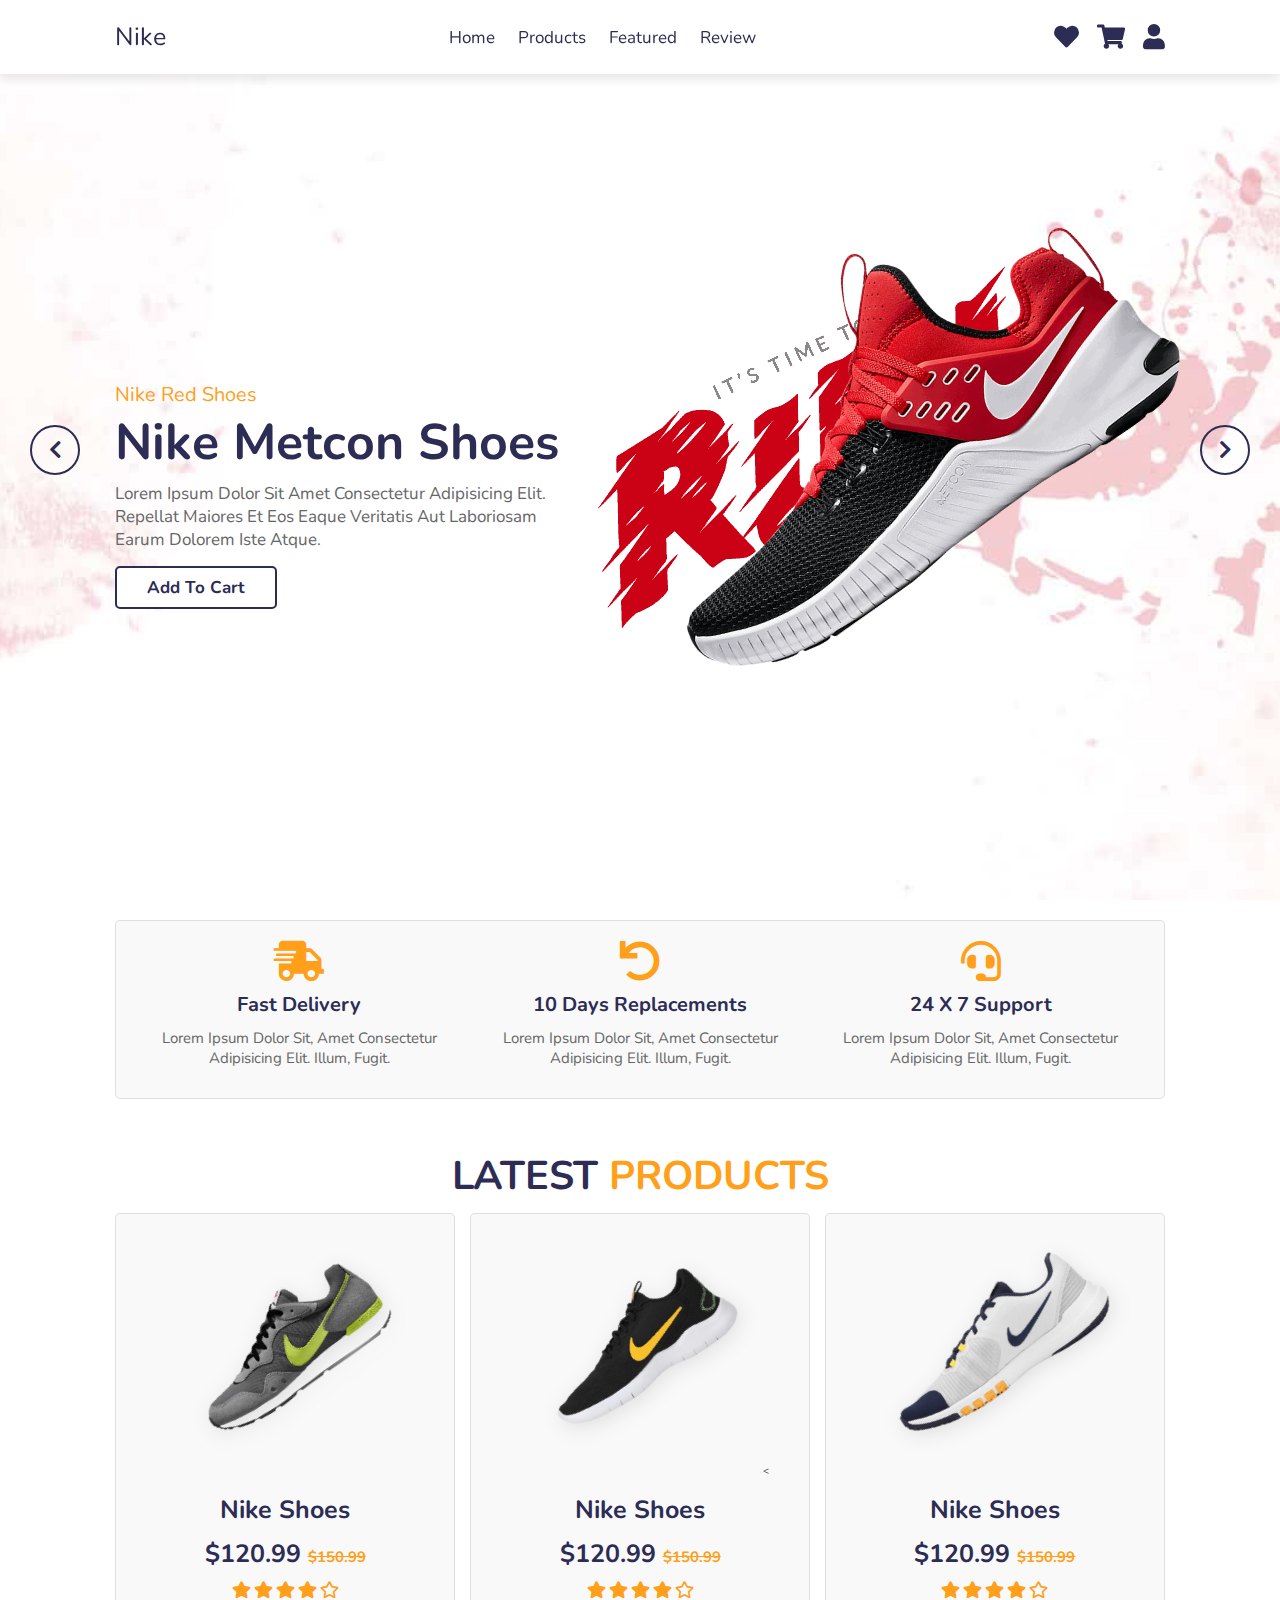
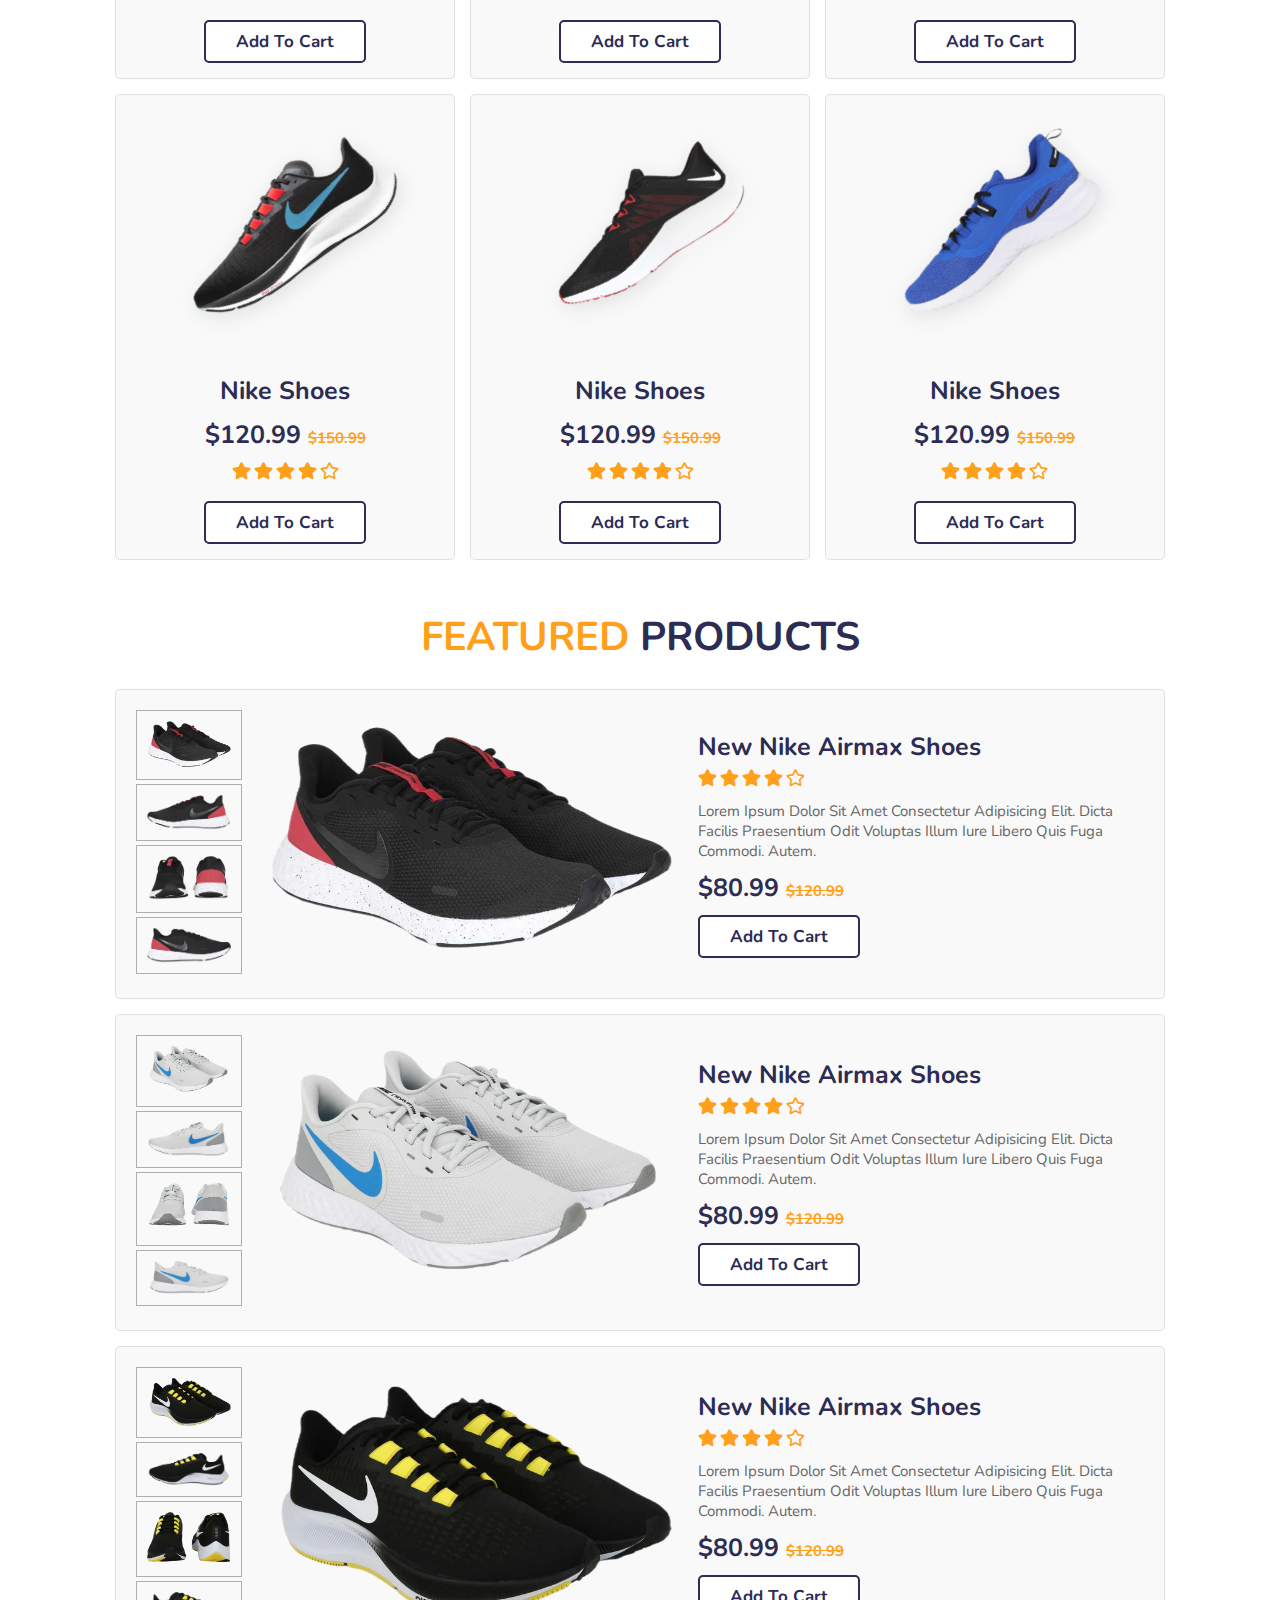
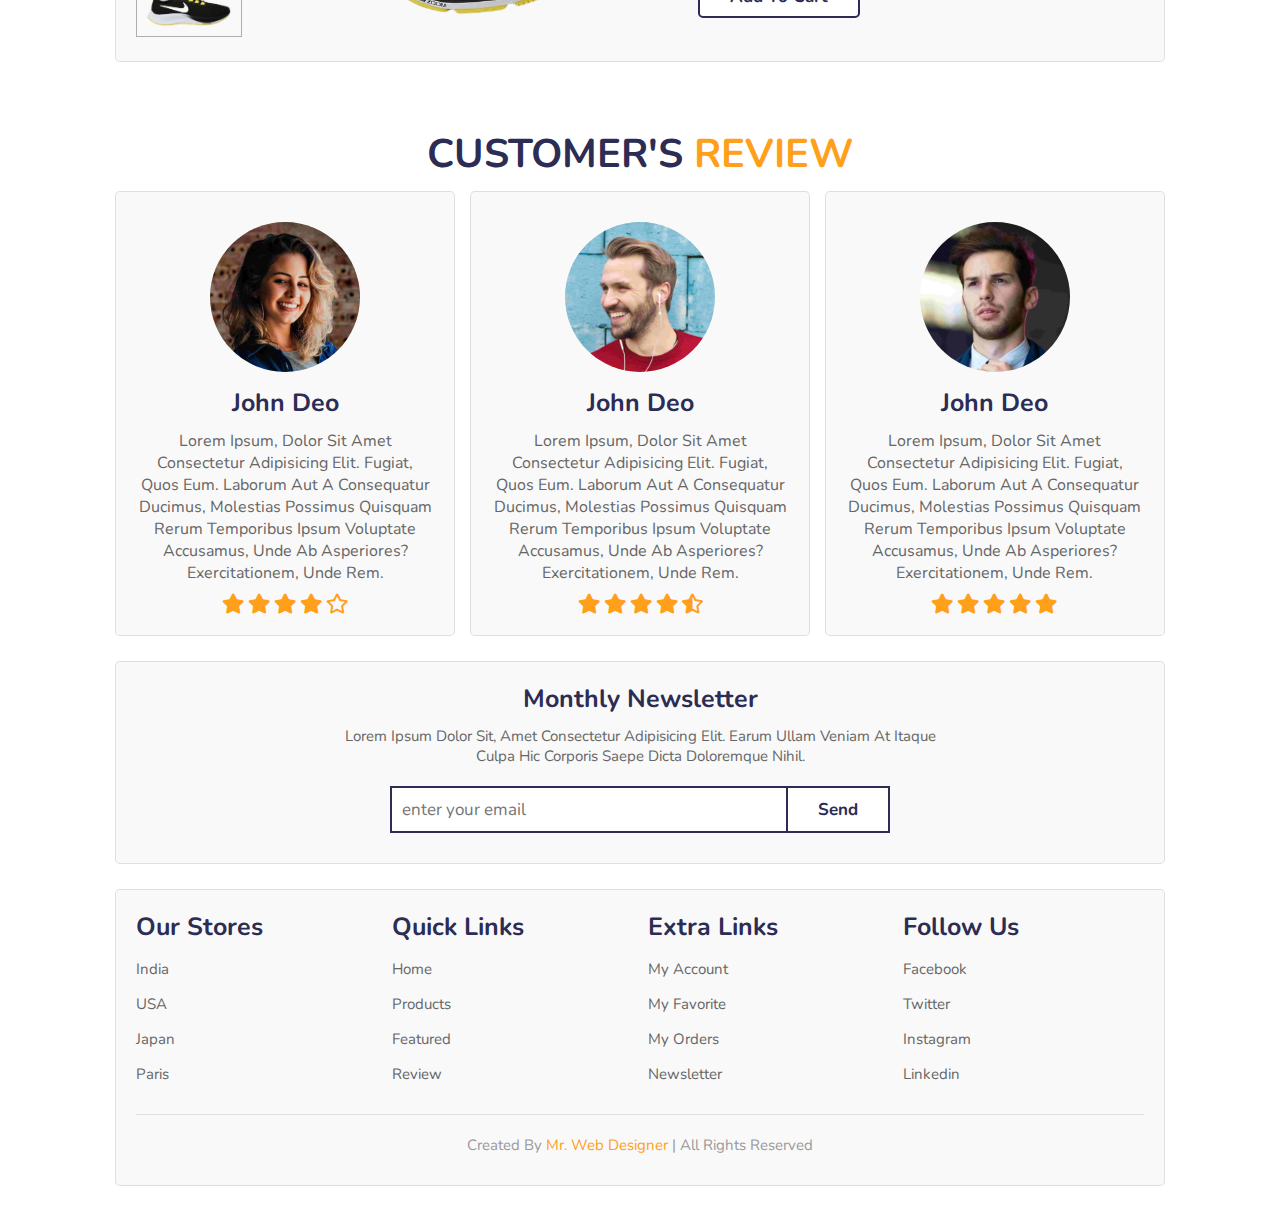
<file: index.html>
<!DOCTYPE html>
<html lang="en">
<head>
    <meta charset="UTF-8">
    <meta name="viewport" content="width=device-width, initial-scale=1.0">
    <title>complete responsive ecommerce website design tutorial</title>

    <!-- font awesome cdn link  -->
    <link rel="stylesheet" href="https://cdnjs.cloudflare.com/ajax/libs/font-awesome/5.15.3/css/all.min.css">

    <!-- custom css file link  -->
    <link rel="stylesheet" href="style.css">

</head>
<body>

<!-- header section starts  -->

<header>

    <div id="menu-bar" class="fas fa-bars"></div>

    <a href="#" class="logo">nike</a>

    <nav class="navbar">
        <a href="#home">home</a>
        <a href="#products">products</a>
        <a href="#featured">featured</a>
        <a href="#review">review</a>
    </nav>

    <div class="icons">
        <a href="#" class="fas fa-heart"></a>
        <a href="#" class="fas fa-shopping-cart"></a>
        <a href="#" class="fas fa-user"></a>
    </div>

</header>

<!-- header section ends -->

<!-- home section starts  -->

<section class="home" id="home">

    <div class="slide-container active">
        <div class="slide">
            <div class="content">
                <span>nike red shoes</span>
                <h3>nike metcon shoes</h3>
                <p>Lorem ipsum dolor sit amet consectetur adipisicing elit. Repellat maiores et eos eaque veritatis aut laboriosam earum dolorem iste atque.</p>
                <a href="#" class="btn">add to cart</a>
            </div>
            <div class="image">
                <img src="images\home-shoe-1.png" class="shoe" alt="">
                <img src="images\home-text-1.png" class="text" alt="">
            </div>
        </div>
    </div>

    <div class="slide-container">
        <div class="slide">
            <div class="content">
                <span>nike blue shoes</span>
                <h3>nike metcon shoes</h3>
                <p>Lorem ipsum dolor sit amet consectetur adipisicing elit. Repellat maiores et eos eaque veritatis aut laboriosam earum dolorem iste atque.</p>
                <a href="#" class="btn">add to cart</a>
            </div>
            <div class="image">
                <img src="images\home-shoe-2.png" class="shoe" alt="">
                <img src="images\home-text-2.png" class="text" alt="">
            </div>
        </div>
    </div>

    <div class="slide-container">
        <div class="slide">
            <div class="content">
                <span>nike yellow shoes</span>
                <h3>nike metcon shoes</h3>
                <p>Lorem ipsum dolor sit amet consectetur adipisicing elit. Repellat maiores et eos eaque veritatis aut laboriosam earum dolorem iste atque.</p>
                <a href="#" class="btn">add to cart</a>
            </div>
            <div class="image">
                <img src="images\home-shoe-3.png" class="shoe" alt="">
                <img src="images\home-text-3.png" class="text" alt="">
            </div>
        </div>
    </div>

    <div id="prev" class="fas fa-chevron-left" onclick="prev()"></div>
    <div id="next" class="fas fa-chevron-right" onclick="next()"></div>

</section>

<!-- home section ends -->

<!-- service section starts  -->

<section class="service">

    <div class="box-container">

        <div class="box">
            <i class="fas fa-shipping-fast"></i>
            <h3>fast delivery</h3>
            <p>Lorem ipsum dolor sit, amet consectetur adipisicing elit. Illum, fugit.</p>
        </div>

        <div class="box">
            <i class="fas fa-undo"></i>
            <h3>10 days replacements</h3>
            <p>Lorem ipsum dolor sit, amet consectetur adipisicing elit. Illum, fugit.</p>
        </div>

        <div class="box">
            <i class="fas fa-headset"></i>
            <h3>24 x 7 support</h3>
            <p>Lorem ipsum dolor sit, amet consectetur adipisicing elit. Illum, fugit.</p>
        </div>

    </div>

</section>

<!-- service section ends -->

<!-- products section starts  -->

<section class="products" id="products">

    <h1 class="heading"> latest <span>products</span> </h1>

    <div class="box-container">

        <div class="box">
            <div class="icons">
                <a href="#" class="fas fa-heart"></a>
                <a href="#" class="fas fa-share"></a>
                <a href="#" class="fas fa-eye"></a>
            </div>
            <img src="images/product-1.png" alt="">
            <div class="content">
                <h3>nike shoes</h3>
                <div class="price">$120.99 <span>$150.99</span></div>
                <div class="stars">
                    <i class="fas fa-star"></i>
                    <i class="fas fa-star"></i>
                    <i class="fas fa-star"></i>
                    <i class="fas fa-star"></i>
                    <i class="far fa-star"></i>
                </div>
                <a href="#" class="btn">add to cart</a>
            </div>
        </div>

        <div class="box">
            <div class="icons">
                <a href="#" class="fas fa-heart"></a>
                <a href="#" class="fas fa-share"></a>
                <a href="#" class="fas fa-eye"></a>
            </div>
            <img src="images/product-2.png" alt="">
            <<div class="content">
                <h3>nike shoes</h3>
                <div class="price">$120.99 <span>$150.99</span></div>
                <div class="stars">
                    <i class="fas fa-star"></i>
                    <i class="fas fa-star"></i>
                    <i class="fas fa-star"></i>
                    <i class="fas fa-star"></i>
                    <i class="far fa-star"></i>
                </div>
                <a href="#" class="btn">add to cart</a>
            </div>
        </div>

        <div class="box">
            <div class="icons">
                <a href="#" class="fas fa-heart"></a>
                <a href="#" class="fas fa-share"></a>
                <a href="#" class="fas fa-eye"></a>
            </div>
            <img src="images/product-3.png" alt="">
            <div class="content">
                <h3>nike shoes</h3>
                <div class="price">$120.99 <span>$150.99</span></div>
                <div class="stars">
                    <i class="fas fa-star"></i>
                    <i class="fas fa-star"></i>
                    <i class="fas fa-star"></i>
                    <i class="fas fa-star"></i>
                    <i class="far fa-star"></i>
                </div>
                <a href="#" class="btn">add to cart</a>
            </div>
        </div>

        <div class="box">
            <div class="icons">
                <a href="#" class="fas fa-heart"></a>
                <a href="#" class="fas fa-share"></a>
                <a href="#" class="fas fa-eye"></a>
            </div>
            <img src="images/product-4.png" alt="">
            <div class="content">
                <h3>nike shoes</h3>
                <div class="price">$120.99 <span>$150.99</span></div>
                <div class="stars">
                    <i class="fas fa-star"></i>
                    <i class="fas fa-star"></i>
                    <i class="fas fa-star"></i>
                    <i class="fas fa-star"></i>
                    <i class="far fa-star"></i>
                </div>
                <a href="#" class="btn">add to cart</a>
            </div>
        </div>

        <div class="box">
            <div class="icons">
                <a href="#" class="fas fa-heart"></a>
                <a href="#" class="fas fa-share"></a>
                <a href="#" class="fas fa-eye"></a>
            </div>
            <img src="images/product-5.png" alt="">
            <div class="content">
                <h3>nike shoes</h3>
                <div class="price">$120.99 <span>$150.99</span></div>
                <div class="stars">
                    <i class="fas fa-star"></i>
                    <i class="fas fa-star"></i>
                    <i class="fas fa-star"></i>
                    <i class="fas fa-star"></i>
                    <i class="far fa-star"></i>
                </div>
                <a href="#" class="btn">add to cart</a>
            </div>
        </div>

        <div class="box">
            <div class="icons">
                <a href="#" class="fas fa-heart"></a>
                <a href="#" class="fas fa-share"></a>
                <a href="#" class="fas fa-eye"></a>
            </div>
            <img src="images/product-6.png" alt="">
            <div class="content">
                <h3>nike shoes</h3>
                <div class="price">$120.99 <span>$150.99</span></div>
                <div class="stars">
                    <i class="fas fa-star"></i>
                    <i class="fas fa-star"></i>
                    <i class="fas fa-star"></i>
                    <i class="fas fa-star"></i>
                    <i class="far fa-star"></i>
                </div>
                <a href="#" class="btn">add to cart</a>
            </div>
        </div>

    </div>

</section>

<!-- products section ends -->

<!-- featured section starts  -->

<section class="featured" id="featured">

    <h1 class="heading"> <span>featured</span> products </h1>

    <div class="row">
        <div class="image-container">
            <div class="small-image">
                <img src="images/f-img-1.1.png" class="featured-image-1" alt="">
                <img src="images/f-img-1.2.png" class="featured-image-1" alt="">
                <img src="images/f-img-1.3.png" class="featured-image-1" alt="">
                <img src="images/f-img-1.4.png" class="featured-image-1" alt="">
            </div>
            <div class="big-image">
                <img src="images/f-img-1.1.png" class="big-image-1" alt="">
            </div>
        </div>
        <div class="content">
            <h3>new nike airmax shoes</h3>
            <div class="stars">
                <i class="fas fa-star"></i>
                <i class="fas fa-star"></i>
                <i class="fas fa-star"></i>
                <i class="fas fa-star"></i>
                <i class="far fa-star"></i>
            </div>
            <p>Lorem ipsum dolor sit amet consectetur adipisicing elit. Dicta facilis praesentium odit voluptas illum iure libero quis fuga commodi. Autem.</p>
            <div class="price">$80.99 <span>$120.99</span></div>
            <a href="#" class="btn">add to cart</a>
        </div>
    </div>

    <div class="row">
        <div class="image-container">
            <div class="small-image">
                <img src="images/f-img-2.1.png" class="featured-image-2" alt="">
                <img src="images/f-img-2.2.png" class="featured-image-2" alt="">
                <img src="images/f-img-2.3.png" class="featured-image-2" alt="">
                <img src="images/f-img-2.4.png" class="featured-image-2" alt="">
            </div>
            <div class="big-image">
                <img src="images/f-img-2.1.png" class="big-image-2" alt="">
            </div>
        </div>
        <div class="content">
            <h3>new nike airmax shoes</h3>
            <div class="stars">
                <i class="fas fa-star"></i>
                <i class="fas fa-star"></i>
                <i class="fas fa-star"></i>
                <i class="fas fa-star"></i>
                <i class="far fa-star"></i>
            </div>
            <p>Lorem ipsum dolor sit amet consectetur adipisicing elit. Dicta facilis praesentium odit voluptas illum iure libero quis fuga commodi. Autem.</p>
            <div class="price">$80.99 <span>$120.99</span></div>
            <a href="#" class="btn">add to cart</a>
        </div>
    </div>

    <div class="row">
        <div class="image-container">
            <div class="small-image">
                <img src="images/f-img-3.1.png" class="featured-image-3" alt="">
                <img src="images/f-img-3.2.png" class="featured-image-3" alt="">
                <img src="images/f-img-3.3.png" class="featured-image-3" alt="">
                <img src="images/f-img-3.4.png" class="featured-image-3" alt="">
            </div>
            <div class="big-image">
                <img src="images/f-img-3.1.png" class="big-image-3" alt="">
            </div>
        </div>
        <div class="content">
            <h3>new nike airmax shoes</h3>
            <div class="stars">
                <i class="fas fa-star"></i>
                <i class="fas fa-star"></i>
                <i class="fas fa-star"></i>
                <i class="fas fa-star"></i>
                <i class="far fa-star"></i>
            </div>
            <p>Lorem ipsum dolor sit amet consectetur adipisicing elit. Dicta facilis praesentium odit voluptas illum iure libero quis fuga commodi. Autem.</p>
            <div class="price">$80.99 <span>$120.99</span></div>
            <a href="#" class="btn">add to cart</a>
        </div>
    </div>

</section>

<!-- featured section ends -->

<!-- review section starts  -->

<section class="review" id="review">

    <h1 class="heading"> customer's <span>review</span> </h1>

    <div class="box-container">

        <div class="box">
            <img src="images/pic1.png" alt="">
            <h3>john deo</h3>
            <p>Lorem ipsum, dolor sit amet consectetur adipisicing elit. Fugiat, quos eum. Laborum aut a consequatur ducimus, molestias possimus quisquam rerum temporibus ipsum voluptate accusamus, unde ab asperiores? Exercitationem, unde rem.</p>
            <div class="stars">
                <i class="fas fa-star"></i>
                <i class="fas fa-star"></i>
                <i class="fas fa-star"></i>
                <i class="fas fa-star"></i>
                <i class="far fa-star"></i>
            </div>
        </div>

        <div class="box">
            <img src="images/pic2.png" alt="">
            <h3>john deo</h3>
            <p>Lorem ipsum, dolor sit amet consectetur adipisicing elit. Fugiat, quos eum. Laborum aut a consequatur ducimus, molestias possimus quisquam rerum temporibus ipsum voluptate accusamus, unde ab asperiores? Exercitationem, unde rem.</p>
            <div class="stars">
                <i class="fas fa-star"></i>
                <i class="fas fa-star"></i>
                <i class="fas fa-star"></i>
                <i class="fas fa-star"></i>
                <i class="fas fa-star-half-alt"></i>
            </div>
        </div>

        <div class="box">
            <img src="images/pic3.png" alt="">
            <h3>john deo</h3>
            <p>Lorem ipsum, dolor sit amet consectetur adipisicing elit. Fugiat, quos eum. Laborum aut a consequatur ducimus, molestias possimus quisquam rerum temporibus ipsum voluptate accusamus, unde ab asperiores? Exercitationem, unde rem.</p>
            <div class="stars">
                <i class="fas fa-star"></i>
                <i class="fas fa-star"></i>
                <i class="fas fa-star"></i>
                <i class="fas fa-star"></i>
                <i class="fas fa-star"></i>
            </div>
        </div>

    </div>

</section>

<!-- review section ends -->

<!-- newsletter section starts  -->

<section class="newsletter">

    <div class="content">
        <h3>monthly newsletter</h3>
        <p>Lorem ipsum dolor sit, amet consectetur adipisicing elit. Earum ullam veniam at itaque culpa hic corporis saepe dicta doloremque nihil.</p>
        <form action="">
            <input type="email" placeholder="enter your email" class="box">
            <input type="submit" value="send" class="btn">
        </form>
    </div>

</section>

<!-- newsletter section ends -->

<!-- footer section  -->

<section class="footer">

    <div class="box-container">

        <div class="box">
            <h3>our stores</h3>
            <a href="#">india</a>
            <a href="#">USA</a>
            <a href="#">japan</a>
            <a href="#">paris</a>
        </div>

        <div class="box">
            <h3>quick links</h3>
            <a href="#">home</a>
            <a href="#">products</a>
            <a href="#">featured</a>
            <a href="#">review</a>
        </div>

        <div class="box">
            <h3>extra links</h3>
            <a href="#">my account</a>
            <a href="#">my favorite</a>
            <a href="#">my orders</a>
            <a href="#">newsletter</a>
        </div>

        <div class="box">
            <h3>follow us</h3>
            <a href="#">facebook</a>
            <a href="#">twitter</a>
            <a href="#">instagram</a>
            <a href="#">linkedin</a>
        </div>

        <div class="credit">created by <span> mr. web designer </span> | all rights reserved</div>

    </div>

</section>


















<!-- custom js file link  -->
<script src="script.js"></script>
    
</body>
</html>
</file>
<file: style.css>
@import url('https://fonts.googleapis.com/css2?family=Nunito:wght@200;300;400;600;700&display=swap');

:root{
  --black:#2c2c54;
  --orange:#ff9f1a;
}

*{
  font-family: 'Nunito', sans-serif;
  margin: 0; padding:0;
  box-sizing: border-box;
  outline: none; border:none;
  text-decoration: none;
  text-transform: capitalize;
  transition: all .2s linear;
}

html{
  font-size: 62.5%;
  overflow-x: hidden;
  scroll-padding-top:6rem;
  scroll-behavior: smooth;
}

section{
  padding:2rem 9%;
}

.heading{
  text-align: center;
  text-transform: uppercase;
  font-size: 4rem;
  color:var(--black);
  padding:1rem;
}

.heading span{
  text-transform: uppercase;
  color:var(--orange);
}

.btn{
  display: inline-block;
  margin-top: 1rem;
  border-radius: .5rem;
  border:.2rem solid var(--black);
  font-weight: bolder;
  font-size: 1.7rem;
  color:var(--black);
  cursor: pointer;
  background:#fff;
  padding:.8rem 3rem;
}

.btn:hover{
  background:var(--orange);
  color:#fff;
}

header{
  position: fixed;
  top:0; left:0; right:0;
  z-index: 1000;
  background:#fff;
  padding:2rem 9%;
  display: flex;
  align-items: center;
  justify-content: space-between;
  box-shadow: 0 .5rem 1rem rgba(0,0,0,.1);
}

header .logo{
  font-size: 2.5rem;
  color:var(--black);
}

header .navbar a{
  font-size: 1.7rem;
  color:var(--black);
  margin:0 1rem;
}

header .navbar a:hover{
  color:var(--orange);
}

header .icons a{
  font-size: 2.5rem;
  color:var(--black);
  margin-left:1.5rem;
}

header .icons a:hover{
  color:var(--orange);
}

#menu-bar{
  font-size: 2.5rem;
  padding: .5rem 1.5rem;
  border:.1rem solid var(--black);
  color:var(--black);
  border-radius: .3rem;
  cursor: pointer;
  display: none;
}

.home{
  padding:0;
  position:relative;
}

.home .slide-container .slide{
  min-height: 100vh;
  display: flex;
  align-items: center;
  flex-wrap: wrap;
  gap:1.5rem;
  padding:0 9%;
  padding-top: 9rem;
}

.home .slide-container .slide .content{
  flex:1 1 40rem;
  animation: slideContent .5s linear 1s backwards;
}

@keyframes slideContent{
  0%{
    opacity: 0;
    transform: translateX(-10rem);
  }
}

.home .slide-container .slide .image{
  flex:1 1 50rem;
  padding-bottom: 15rem;
  position: relative;
  z-index: 0;
}

.home .slide-container .slide .image .shoe{
  width:100%;
  transform: rotate(-35deg);
  animation:shoe .3s linear;
}

@keyframes shoe{
  0%{
    transform: rotate(0deg) scale(.5);
  }
}

.home .slide-container .slide .image .text{
  position: absolute;
  top:0; left:0;
  z-index: -1;
  animation:shoeText .5s linear .5s backwards;
}

@keyframes shoeText{
  0%{
    opacity: 0;
    top:-10rem;
  }
}

.home .slide-container .slide .content span{
  font-size: 2rem;
  color:var(--orange);
}

.home .slide-container .slide .content h3{
  font-size: 5rem;
  color:var(--black);
}

.home .slide-container .slide .content p{
  font-size: 1.7rem;
  color:#666;
  padding:.5rem 0;
}

.home .slide-container:nth-child(1) .slide{
  background:url(home-bg-1.jpg) no-repeat;
  background-size: cover;
  background-position: center;
}

.home .slide-container:nth-child(2) .slide{
  background:url(home-bg-2.jpg) no-repeat;
  background-size: cover;
  background-position: center;
}

.home .slide-container:nth-child(3) .slide{
  background:url(home-bg-3.jpg) no-repeat;
  background-size: cover;
  background-position: center;
}

.home .slide-container{
  display: none;
}

.home .slide-container.active{
  display: block;
}

.home #prev,
.home #next{
  position: absolute;
  top:50%; 
  transform:translateY(-50%);
  border-radius: 50%;
  z-index: 100;
  height:5rem;
  width:5rem;
  line-height: 4.5rem;
  font-size: 2rem;
  color:var(--black);
  border:.2rem solid var(--black);
  cursor: pointer;
  text-align: center;
}

.home #prev:hover,
.home #next:hover{
  color:#fff;
  background:var(--orange);
}

.home #prev{
  left:3rem;
}

.home #next{
  right:3rem;
}

.service .box-container{
  display: flex;
  flex-wrap: wrap;
  gap:1.5rem;
  background:#f9f9f9;
  border:.1rem solid rgba(0,0,0,.1);
  border-radius: .5rem;
  padding:2rem;
}

.service .box-container .box{
  text-align: center;
  flex:1 1 30rem
}

.service .box-container .box i{
  font-size: 4rem;
  color:var(--orange);
}

.service .box-container .box h3{
  font-size: 2rem;
  color:var(--black);
  padding-top: 1rem;
}

.service .box-container .box p{
  font-size: 1.5rem;
  color:#666;
  padding:1rem 0;
}

.products .box-container{
  display: flex;
  flex-wrap: wrap;
  gap:1.5rem;
}

.products .box-container .box{
  border:.1rem solid rgba(0,0,0,.1);
  border-radius: .5rem;
  text-align: center;
  position: relative;
  overflow: hidden;
  background:#f9f9f9;
  flex:1 1 30rem;
}

.products .box-container .box .content{
  padding:1.5rem;
}

.products .box-container .box img{
  height:10rem;
  transform: rotate(-35deg);
  filter:drop-shadow(0 .5rem 1rem rgba(0,0,0,.1));
  margin:8rem 2rem;
}

.products .box-container .box:hover img{
  transform: rotate(-35deg) scale(1.2);
}

.products .box-container .box .icons{
  display: flex;
  flex-flow: column;
  position: absolute;
  top:.5rem; left:-10rem;
}

.products .box-container .box:hover .icons{
  left:1rem;
}

.products .box-container .box .icons a{
  height:4.5rem;
  width:5rem;
  line-height: 4.5rem;
  font-size: 2rem;
  color:var(--black);
  border:.1rem solid var(--black);
  border-radius: .5rem;
  background:#fff;
  margin-top: .5rem;
}

.products .box-container .box .icons a:hover{
  background:var(--orange);
  color:#fff;
}

.products .box-container .box .content h3{
  color:var(--black);
  font-size: 2.5rem;
}

.products .box-container .box .content .price{
  color:var(--black);
  font-size: 2.5rem;
  font-weight: bolder;
  padding:1rem 0;
}

.products .box-container .box .content .price span{
  color:var(--orange);
  font-size: 1.5rem;
  text-decoration: line-through;
}

.products .box-container .box .content .stars{
  padding-bottom: 1rem;
}

.products .box-container .box .content .stars i{
  font-size: 1.7rem;
  color:var(--orange);
}

.featured .row{
  display: flex;
  flex-wrap: wrap;
  gap:1.5rem;
  border:.1rem solid rgba(0,0,0,.1);
  border-radius: .5rem;
  background:#f9f9f9;
  padding:2rem;
  align-items: center;
  margin:1.5rem 0;
}

.featured .row .content{
  flex:1 1 40rem;
}

.featured .row .image-container{
  display:flex;
  gap:1.5rem;
  align-items: center;
  flex:1 1 50rem;
}

.featured .row .image-container .small-image{
  width:20%;
}

.featured .row .image-container .big-image{
  width:80%;
  padding:1rem;
}

.featured .row .image-container .small-image img{
  width:100%;
  padding:1rem;
  border:.1rem solid rgba(0,0,0,.3);
  cursor: pointer;
}

.featured .row .image-container .small-image img:hover{
  background:#ccc;
}

.featured .row .image-container .big-image img{
  width:100%;
}

.featured .row .image-container .big-image img:hover{
  transform: scale(1.05);
}

.featured .row .content h3{
  font-size: 2.5rem;
  color:var(--black);
}

.featured .row .content .stars i{
  font-size: 1.7rem;
  color:var(--orange);
  padding:.5rem 0;
}

.featured .row .content p{
  font-size: 1.5rem;
  color:#666;
  padding:1rem 0;
}

.featured .row .content .price{
  font-size: 2.5rem;
  color:var(--black);
  font-weight: bolder;
}

.featured .row .content .price span{
  font-size: 1.5rem;
  color:var(--orange);
  text-decoration: line-through;
}

.review .box-container{
  display: flex;
  flex-wrap: wrap;
  gap:1.5rem;
}

.review .box-container .box{
  flex:1 1 30rem;
  text-align: center;
  border:.1rem solid rgba(0,0,0,.1);
  border-radius: .5rem;
  background:#f9f9f9;
  padding:2rem;
}

.review .box-container .box img{
  border-radius: 50%;
  object-fit: cover;
  height:15rem;
  width:15rem;
  margin:1rem 0;
}

.review .box-container .box h3{
  font-size: 2.5rem;
  color:var(--black);
}

.review .box-container .box p{
  font-size: 1.6rem;
  color:#666;
  padding:1rem 0;
}

.review .box-container .box .stars i{
  color:var(--orange);
  font-size: 2rem;
}

.newsletter{
  padding-top: .5rem;
  padding-bottom: .5rem;
}

.newsletter .content{
  text-align: center;
  border:.1rem solid rgba(0,0,0,.1);
  border-radius: .5rem;
  background:#f9f9f9;
  padding:2rem;
}

.newsletter .content h3{
  font-size: 2.5rem;
  color:var(--black);
}

.newsletter .content p{
  font-size: 1.5rem;
  color:#666;
  margin:1rem auto;
  max-width: 60rem;
}

.newsletter .content form{
  margin:1rem auto;
  max-width: 50rem;
  display: flex;
}

.newsletter .content form .box{
  width:100%;
  font-size: 1.7rem;
  text-transform: none;
  color:#333;
  padding:1rem;
  border:.2rem solid var(--black);
  border-right: none;
  margin-top: 1rem;
}

.newsletter .content form .btn{
  border-radius: 0;
}

.footer .box-container{
  border:.1rem solid rgba(0,0,0,.1);
  border-radius: .5rem;
  background:#f9f9f9;
  padding:2rem;
  display: flex;
  flex-wrap: wrap;
  gap:1.5rem;
}

.footer .box-container .box{
  flex:1 1 20rem;
}

.footer .box-container .box h3{
  color:var(--black);
  font-size: 2.5rem;
  padding-bottom: 1.5rem;
}

.footer .box-container .box a{
  color:#666;
  font-size: 1.5rem;
  padding-bottom: 1.5rem;
  display: block;
}

.footer .box-container .box a:hover{
  color:var(--orange);
}

.footer .box-container .credit{
  text-align: center;
  width:100%;
  border-top: .1rem solid rgba(0,0,0,.1);
  font-size: 1.5rem;
  padding:1rem;
  padding-top: 2rem;
  color:#999;
}

.footer .box-container .credit span{
  color:var(--orange);
}















/* media queries  */

@media (max-width:991px){

  html{
    font-size: 55%;
  }

  header{
    padding:2rem;
  }

  section{
    padding:2rem;
  }

}

@media (max-width:768px){

  #menu-bar{
    display: block;
  }

  header .navbar{
    position: absolute;
    top:100%; left:-120%;
    width:100%;
    background:#eee;
    border-top: .1rem solid rgba(0,0,0,.1);
  }

  header .navbar.active{
    left:0;
  }

  header .navbar a{
    font-size: 2rem;
    background:#fff;
    border:.1rem solid var(--black);
    border-radius: .5rem;
    padding:1.5rem;
    margin:1.5rem;
    display: block;
    text-align: center;
  }

  .home .slide-container .slide .image .text{
    width:60%;
  }

  .home #prev,
  .home #next{
    top:85%;
  }

}

@media (max-width:400px){

  html{
    font-size: 50%;
  }

  .home .slide-container .slide .image{
    padding-bottom: 6rem;
  }

  .heading{
    font-size: 3rem;
  }

}
</file>
